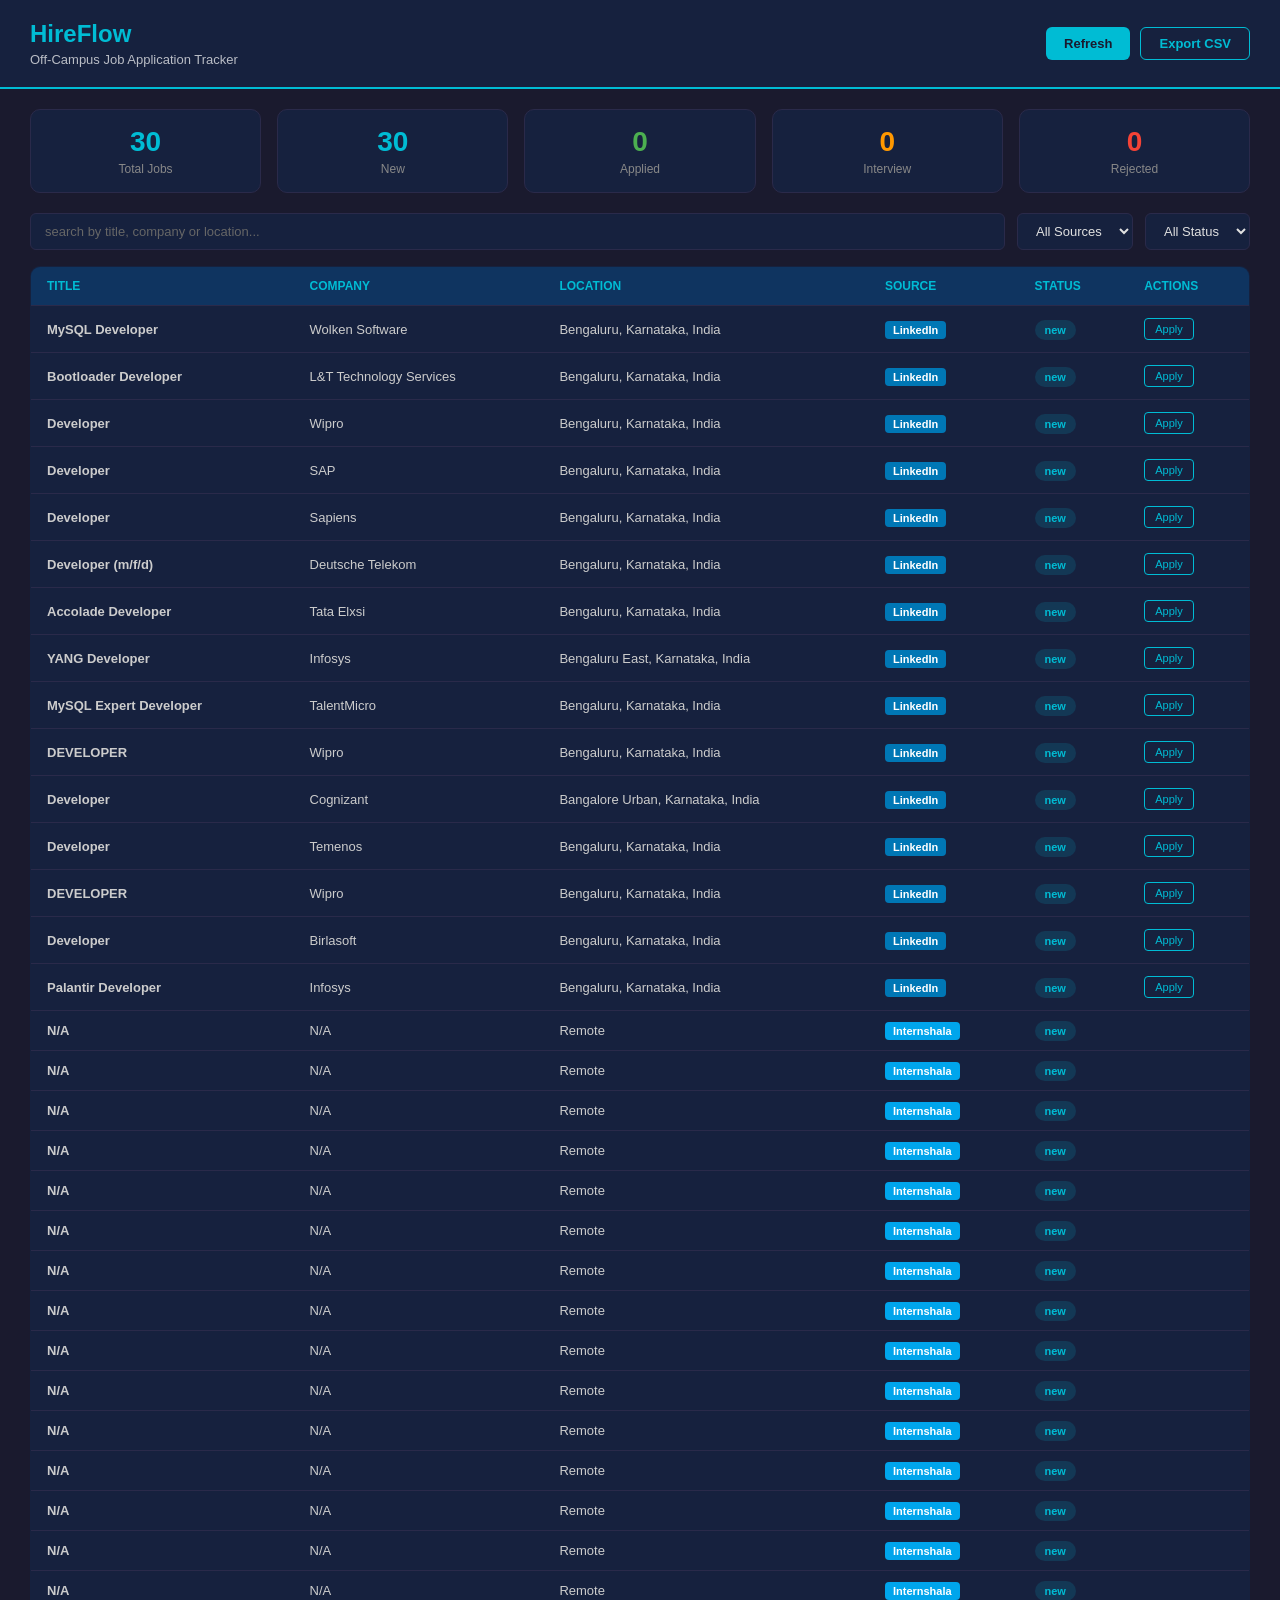
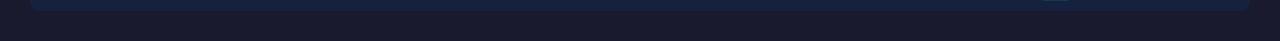
<file: dashboard/index.html>
<!DOCTYPE html>
<html lang="en">
<head>
  <meta charset="UTF-8">
  <meta name="viewport" content="width=device-width, initial-scale=1.0">
  <title>HireFlow - Job Tracker Dashboard</title>
  <link rel="stylesheet" href="style.css">
</head>
<body>

  <!-- header -->
  <div class="header">
    <div class="header-left">
      <h1>HireFlow</h1>
      <p>Off-Campus Job Application Tracker</p>
    </div>
    <div class="header-right">
      <button id="refreshBtn" class="btn">Refresh</button>
      <button id="exportBtn" class="btn btn-outline">Export CSV</button>
    </div>
  </div>

  <!-- stats cards -->
  <div class="stats-row">
    <div class="stat-card">
      <span class="stat-number" id="totalJobs">0</span>
      <span class="stat-label">Total Jobs</span>
    </div>
    <div class="stat-card">
      <span class="stat-number" id="newJobs">0</span>
      <span class="stat-label">New</span>
    </div>
    <div class="stat-card stat-applied">
      <span class="stat-number" id="appliedJobs">0</span>
      <span class="stat-label">Applied</span>
    </div>
    <div class="stat-card stat-interview">
      <span class="stat-number" id="interviewJobs">0</span>
      <span class="stat-label">Interview</span>
    </div>
    <div class="stat-card stat-rejected">
      <span class="stat-number" id="rejectedJobs">0</span>
      <span class="stat-label">Rejected</span>
    </div>
  </div>

  <!-- filters -->
  <div class="filter-row">
    <input type="text" id="searchInput" placeholder="search by title, company or location...">

    <select id="sourceFilter">
      <option value="all">All Sources</option>
      <option value="LinkedIn">LinkedIn</option>
      <option value="Naukri">Naukri</option>
      <option value="Indeed">Indeed</option>
      <option value="Internshala">Internshala</option>
    </select>

    <select id="statusFilter">
      <option value="all">All Status</option>
      <option value="new">New</option>
      <option value="applied">Applied</option>
      <option value="interview">Interview</option>
      <option value="rejected">Rejected</option>
    </select>
  </div>

  <!-- job table -->
  <div class="table-container">
    <table id="jobTable">
      <thead>
        <tr>
          <th>Title</th>
          <th>Company</th>
          <th>Location</th>
          <th>Source</th>
          <th>Status</th>
          <th>Actions</th>
        </tr>
      </thead>
      <tbody id="jobTableBody">
        <!-- jobs will be added here by javascript -->
      </tbody>
    </table>

    <!-- empty state -->
    <div id="emptyState" class="empty-state">
      <h3>No jobs found</h3>
      <p>Run the scraper first: <code>python run_scraper.py</code></p>
      <p>Then refresh this page</p>
    </div>
  </div>

  <script src="script.js"></script>
</body>
</html>
</file>
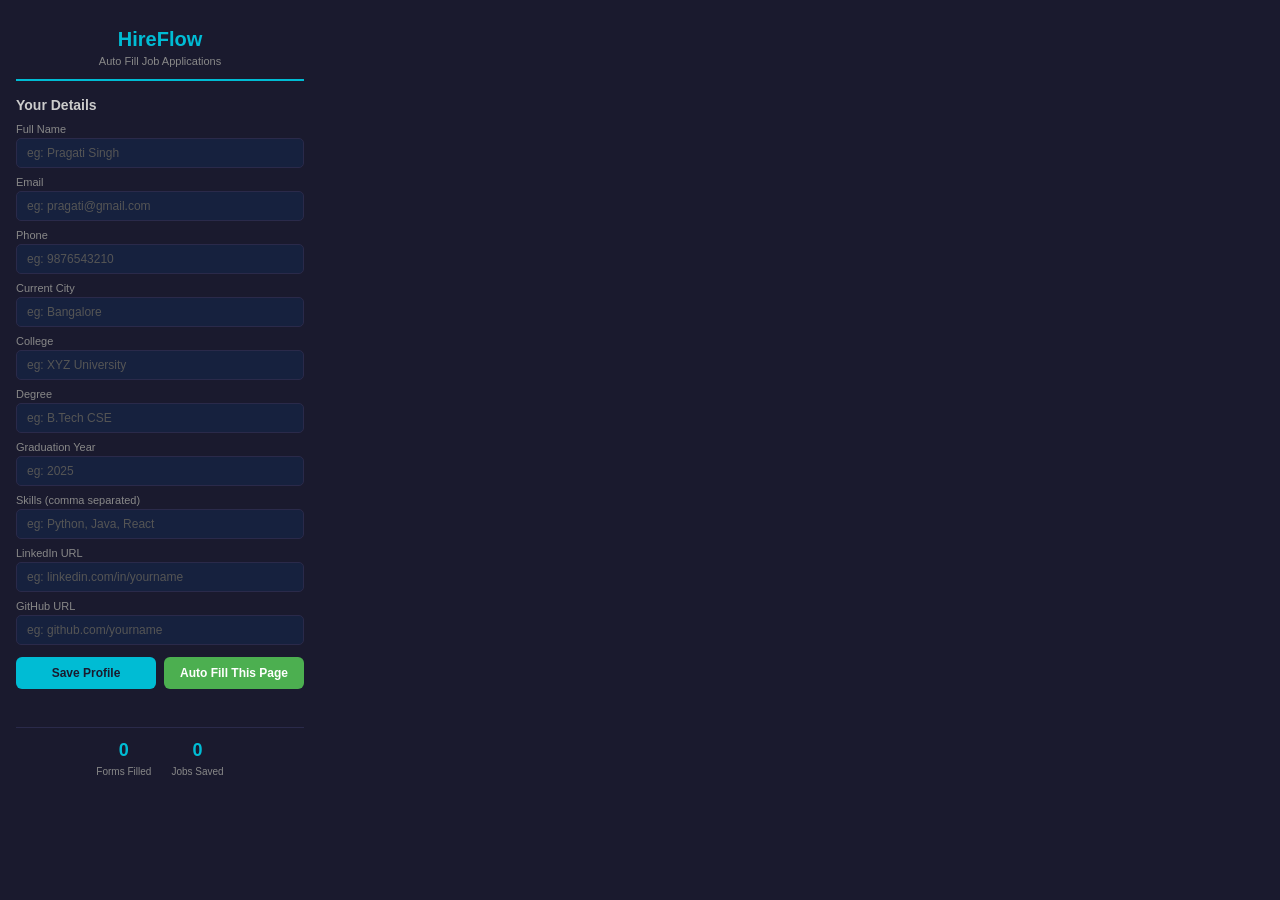
<file: extension/popup.html>
<!DOCTYPE html>
<html>
<head>
  <meta charset="UTF-8">
  <title>HireFlow</title>
  <link rel="stylesheet" href="popup.css">
</head>
<body>
  <div class="container">
    <!-- header -->
    <div class="header">
      <h1>HireFlow</h1>
      <p class="tagline">Auto Fill Job Applications</p>
    </div>

    <!-- profile form -->
    <div class="form-section">
      <h3>Your Details</h3>

      <div class="input-group">
        <label>Full Name</label>
        <input type="text" id="fullName" placeholder="eg: Pragati Singh">
      </div>

      <div class="input-group">
        <label>Email</label>
        <input type="email" id="email" placeholder="eg: pragati@gmail.com">
      </div>

      <div class="input-group">
        <label>Phone</label>
        <input type="tel" id="phone" placeholder="eg: 9876543210">
      </div>

      <div class="input-group">
        <label>Current City</label>
        <input type="text" id="city" placeholder="eg: Bangalore">
      </div>

      <div class="input-group">
        <label>College</label>
        <input type="text" id="college" placeholder="eg: XYZ University">
      </div>

      <div class="input-group">
        <label>Degree</label>
        <input type="text" id="degree" placeholder="eg: B.Tech CSE">
      </div>

      <div class="input-group">
        <label>Graduation Year</label>
        <input type="text" id="gradYear" placeholder="eg: 2025">
      </div>

      <div class="input-group">
        <label>Skills (comma separated)</label>
        <input type="text" id="skills" placeholder="eg: Python, Java, React">
      </div>

      <div class="input-group">
        <label>LinkedIn URL</label>
        <input type="url" id="linkedin" placeholder="eg: linkedin.com/in/yourname">
      </div>

      <div class="input-group">
        <label>GitHub URL</label>
        <input type="url" id="github" placeholder="eg: github.com/yourname">
      </div>
    </div>

    <!-- buttons -->
    <div class="btn-group">
      <button id="saveBtn" class="btn save-btn">Save Profile</button>
      <button id="fillBtn" class="btn fill-btn">Auto Fill This Page</button>
    </div>

    <!-- status message -->
    <div id="statusMsg" class="status-msg"></div>

    <!-- stats -->
    <div class="stats">
      <div class="stat-item">
        <span id="fillCount">0</span>
        <span class="stat-label">Forms Filled</span>
      </div>
      <div class="stat-item">
        <span id="saveCount">0</span>
        <span class="stat-label">Jobs Saved</span>
      </div>
    </div>
  </div>

  <script src="popup.js"></script>
</body>
</html>
</file>
<file: dashboard/style.css>
/* ---- base styles ---- */

* {
  margin: 0;
  padding: 0;
  box-sizing: border-box;
}

body {
  font-family: Arial, sans-serif;
  background: #1A1A2E;
  color: #E0E0E0;
}

/* ---- header ---- */

.header {
  background: #16213E;
  color: white;
  padding: 20px 30px;
  display: flex;
  justify-content: space-between;
  align-items: center;
  border-bottom: 2px solid #00BCD4;
}

.header h1 {
  font-size: 24px;
  color: #00BCD4;
}

.header p {
  font-size: 13px;
  opacity: 0.7;
  margin-top: 4px;
}

.header-right {
  display: flex;
  gap: 10px;
}

.btn {
  padding: 8px 18px;
  border: none;
  border-radius: 6px;
  font-size: 13px;
  font-weight: bold;
  cursor: pointer;
  background: #00BCD4;
  color: #1A1A2E;
}

.btn:hover {
  background: #00ACC1;
}

.btn-outline {
  background: transparent;
  border: 1px solid #00BCD4;
  color: #00BCD4;
}

.btn-outline:hover {
  background: rgba(0, 188, 212, 0.1);
}

/* ---- stats cards ---- */

.stats-row {
  display: flex;
  gap: 16px;
  padding: 20px 30px;
  flex-wrap: wrap;
}

.stat-card {
  flex: 1;
  min-width: 120px;
  background: #16213E;
  border-radius: 10px;
  padding: 16px;
  text-align: center;
  border: 1px solid #2A2A4A;
}

.stat-number {
  display: block;
  font-size: 28px;
  font-weight: bold;
  color: #00BCD4;
}

.stat-label {
  display: block;
  font-size: 12px;
  color: #888;
  margin-top: 4px;
}

.stat-applied .stat-number {
  color: #4CAF50;
}

.stat-interview .stat-number {
  color: #FF9800;
}

.stat-rejected .stat-number {
  color: #F44336;
}

/* ---- filters ---- */

.filter-row {
  display: flex;
  gap: 12px;
  padding: 0 30px 16px;
  flex-wrap: wrap;
}

.filter-row input,
.filter-row select {
  padding: 9px 14px;
  border: 1px solid #2A2A4A;
  border-radius: 6px;
  font-size: 13px;
  outline: none;
  background: #16213E;
  color: #E0E0E0;
}

.filter-row input {
  flex: 1;
  min-width: 200px;
}

.filter-row input::placeholder {
  color: #666;
}

.filter-row input:focus,
.filter-row select:focus {
  border-color: #00BCD4;
}

/* ---- job table ---- */

.table-container {
  padding: 0 30px 30px;
}

table {
  width: 100%;
  border-collapse: collapse;
  background: #16213E;
  border-radius: 10px;
  overflow: hidden;
  border: 1px solid #2A2A4A;
}

thead {
  background: #0F3460;
}

th {
  padding: 12px 16px;
  text-align: left;
  font-size: 12px;
  color: #00BCD4;
  text-transform: uppercase;
  font-weight: 600;
}

td {
  padding: 12px 16px;
  font-size: 13px;
  border-top: 1px solid #2A2A4A;
  color: #CCC;
}

tr:hover {
  background: #1E2A4A;
}

/* ---- status badges ---- */

.status-badge {
  padding: 4px 10px;
  border-radius: 12px;
  font-size: 11px;
  font-weight: 600;
  cursor: pointer;
}

.status-new {
  background: rgba(0, 188, 212, 0.15);
  color: #00BCD4;
}

.status-applied {
  background: rgba(76, 175, 80, 0.15);
  color: #4CAF50;
}

.status-interview {
  background: rgba(255, 152, 0, 0.15);
  color: #FF9800;
}

.status-rejected {
  background: rgba(244, 67, 54, 0.15);
  color: #F44336;
}

/* ---- source badges ---- */

.source-badge {
  padding: 3px 8px;
  border-radius: 4px;
  font-size: 11px;
  font-weight: 600;
  color: white;
}

.source-linkedin {
  background: #0077B5;
}

.source-naukri {
  background: #4A90D9;
}

.source-indeed {
  background: #2164F3;
}

.source-internshala {
  background: #00A5EC;
}

/* ---- action buttons ---- */

.action-btn {
  padding: 4px 10px;
  border: 1px solid #2A2A4A;
  border-radius: 4px;
  font-size: 11px;
  cursor: pointer;
  background: transparent;
  color: #CCC;
  margin-right: 4px;
}

.action-btn:hover {
  background: #2A2A4A;
}

.action-btn.apply-btn {
  border-color: #00BCD4;
  color: #00BCD4;
}

.action-btn.apply-btn:hover {
  background: #00BCD4;
  color: #1A1A2E;
}

/* ---- empty state ---- */

.empty-state {
  text-align: center;
  padding: 60px 20px;
  color: #666;
  display: none;
}

.empty-state h3 {
  font-size: 18px;
  margin-bottom: 8px;
  color: #888;
}

.empty-state p {
  font-size: 13px;
  margin-top: 4px;
}

.empty-state code {
  background: #2A2A4A;
  padding: 2px 8px;
  border-radius: 4px;
  font-size: 12px;
  color: #00BCD4;
}

/* ---- responsive ---- */

@media (max-width: 768px) {
  .header {
    flex-direction: column;
    gap: 12px;
  }

  .stats-row {
    padding: 16px;
  }

  .filter-row {
    padding: 0 16px 12px;
  }

  .table-container {
    padding: 0 16px 16px;
    overflow-x: auto;
  }
}
</file>
<file: extension/popup.css>
/* ---- popup styles ---- */

* {
  margin: 0;
  padding: 0;
  box-sizing: border-box;
}

body {
  width: 320px;
  font-family: Arial, sans-serif;
  background: #1A1A2E;
  color: #E0E0E0;
}

.container {
  padding: 16px;
}

/* ---- header ---- */

.header {
  text-align: center;
  padding: 12px 0;
  border-bottom: 2px solid #00BCD4;
  margin-bottom: 16px;
}

.header h1 {
  font-size: 20px;
  color: #00BCD4;
}

.tagline {
  font-size: 11px;
  color: #888;
  margin-top: 4px;
}

/* ---- form ---- */

.form-section h3 {
  font-size: 14px;
  color: #CCC;
  margin-bottom: 10px;
}

.input-group {
  margin-bottom: 8px;
}

.input-group label {
  display: block;
  font-size: 11px;
  color: #888;
  margin-bottom: 3px;
}

.input-group input {
  width: 100%;
  padding: 7px 10px;
  border: 1px solid #2A2A4A;
  border-radius: 5px;
  font-size: 12px;
  outline: none;
  background: #16213E;
  color: #E0E0E0;
}

.input-group input::placeholder {
  color: #555;
}

.input-group input:focus {
  border-color: #00BCD4;
}

/* ---- buttons ---- */

.btn-group {
  display: flex;
  gap: 8px;
  margin-top: 12px;
}

.btn {
  flex: 1;
  padding: 9px;
  border: none;
  border-radius: 6px;
  font-size: 12px;
  font-weight: bold;
  cursor: pointer;
}

.save-btn {
  background: #00BCD4;
  color: #1A1A2E;
}

.save-btn:hover {
  background: #00ACC1;
}

.fill-btn {
  background: #4CAF50;
  color: white;
}

.fill-btn:hover {
  background: #43a047;
}

/* ---- status message ---- */

.status-msg {
  text-align: center;
  font-size: 12px;
  color: #00BCD4;
  margin-top: 8px;
  min-height: 18px;
}

/* ---- stats ---- */

.stats {
  display: flex;
  justify-content: center;
  gap: 20px;
  margin-top: 12px;
  padding-top: 12px;
  border-top: 1px solid #2A2A4A;
}

.stat-item {
  text-align: center;
}

.stat-item span:first-child {
  display: block;
  font-size: 18px;
  font-weight: bold;
  color: #00BCD4;
}

.stat-label {
  font-size: 10px;
  color: #888;
}
</file>
